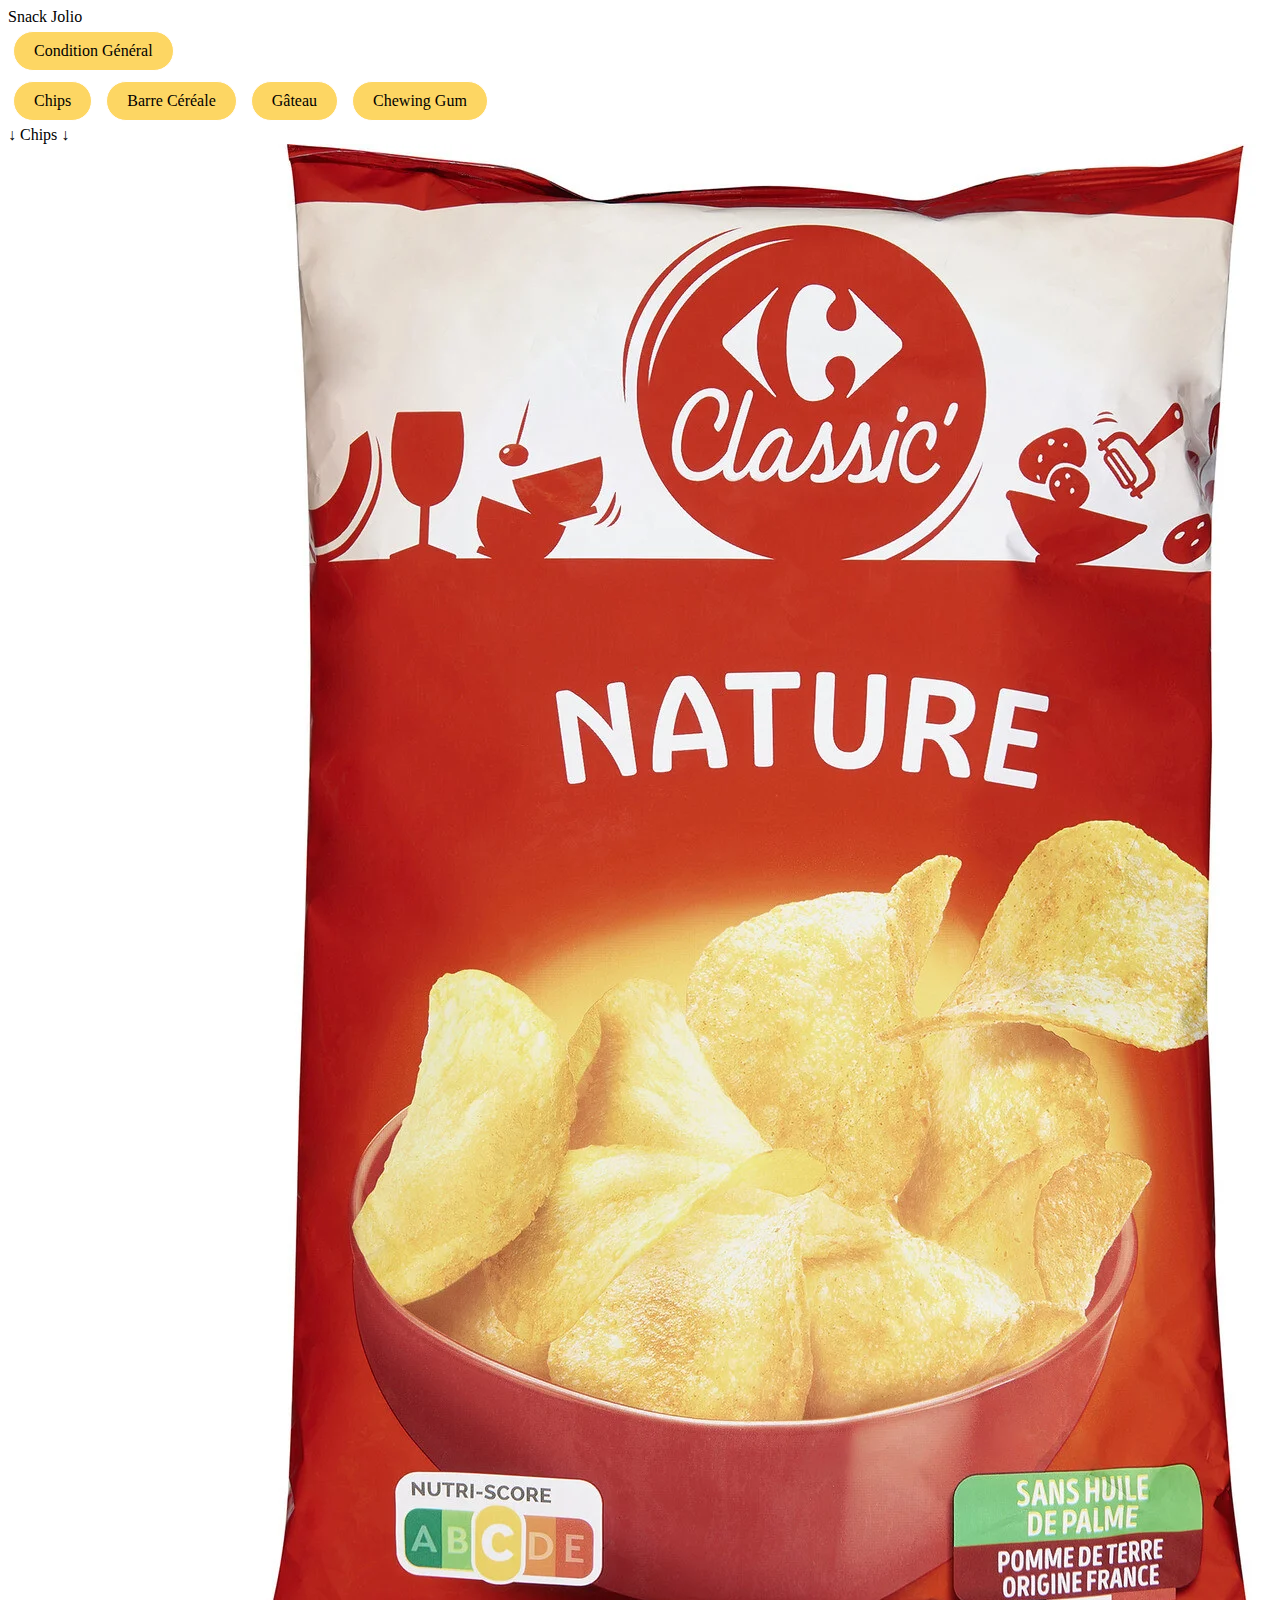
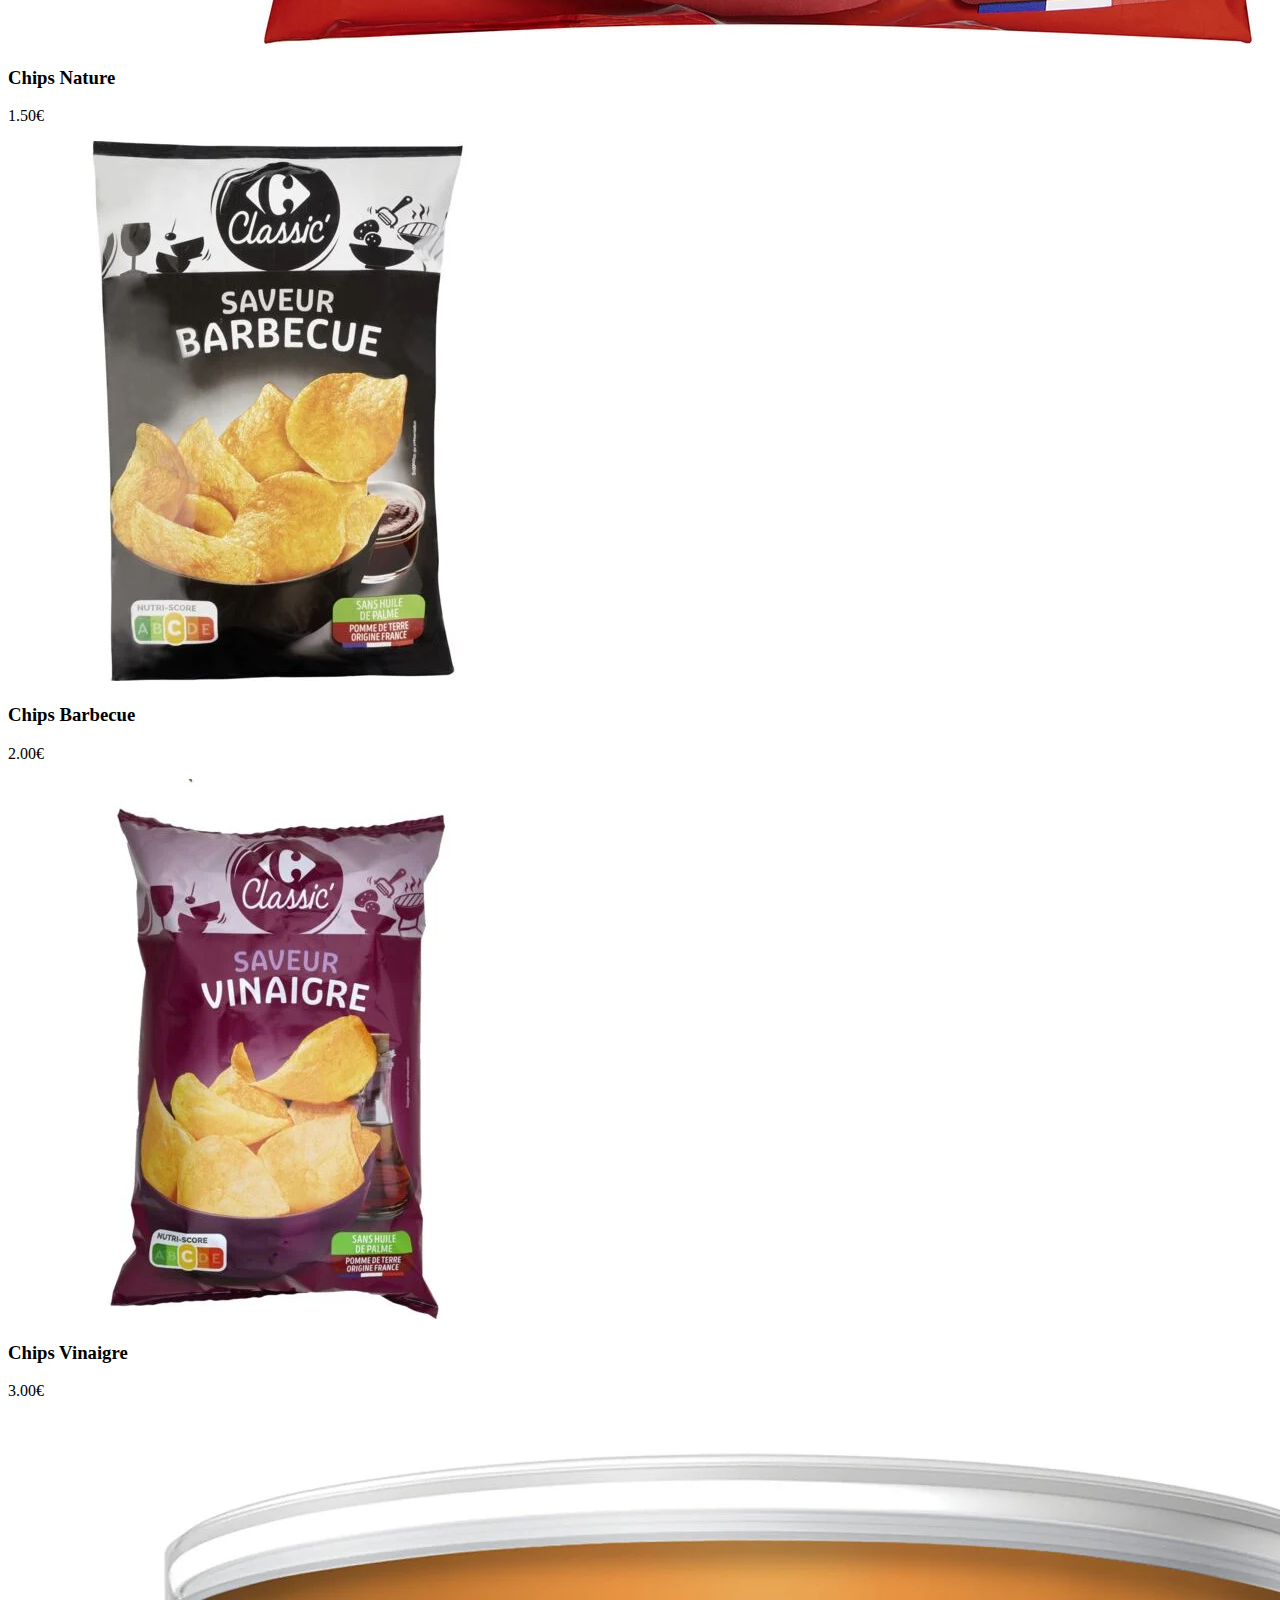
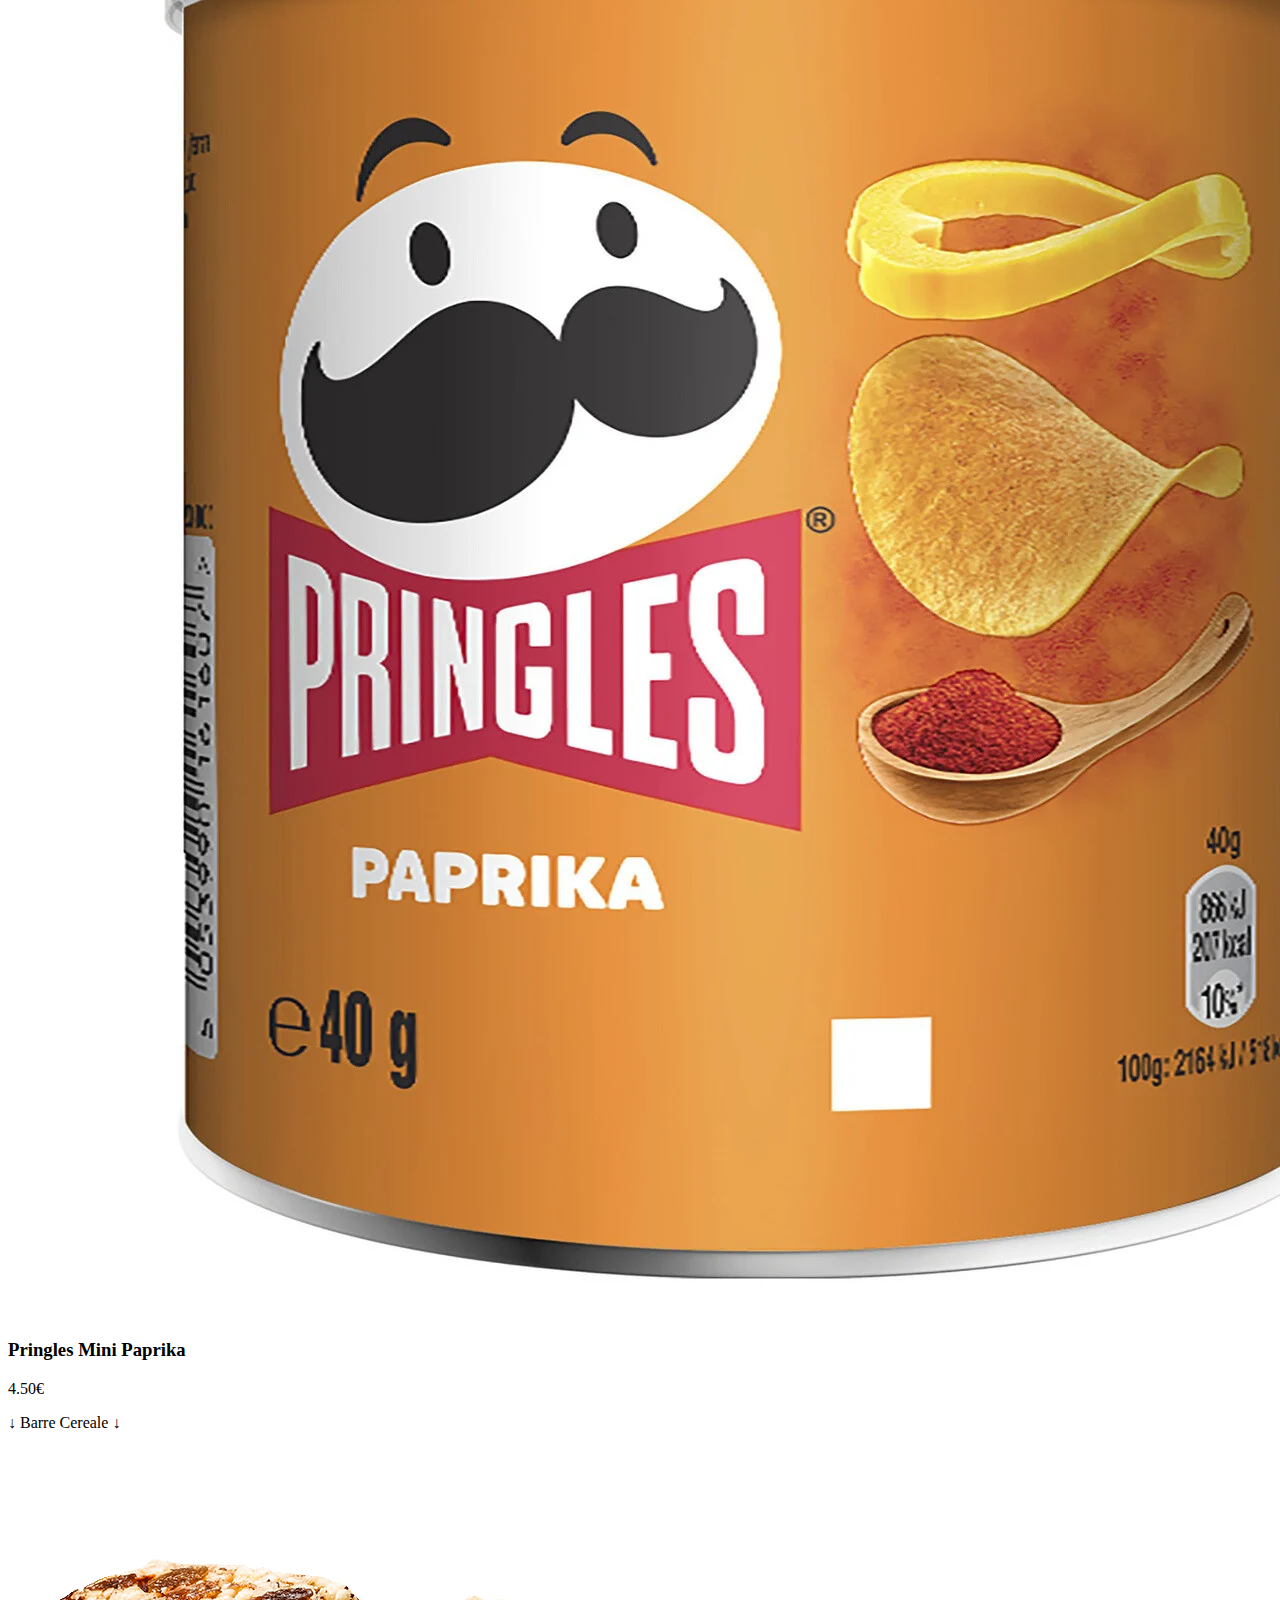
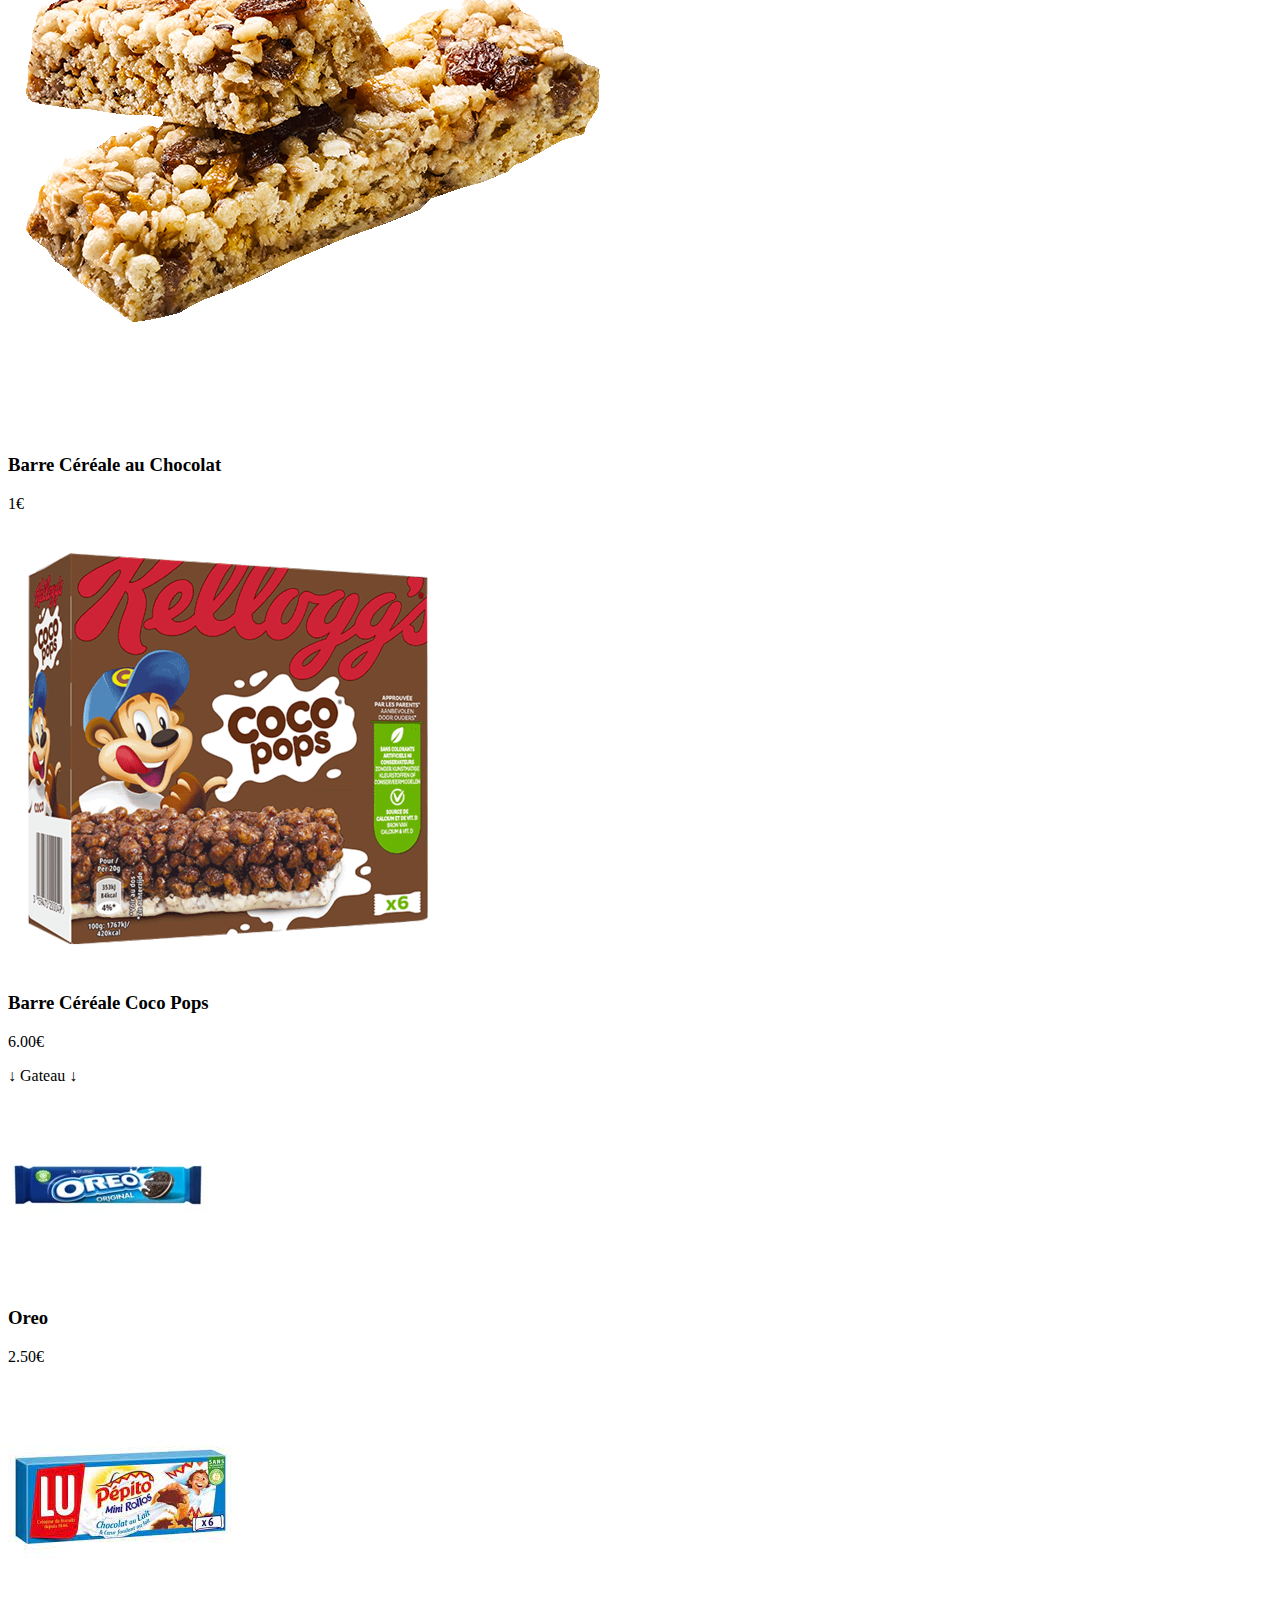
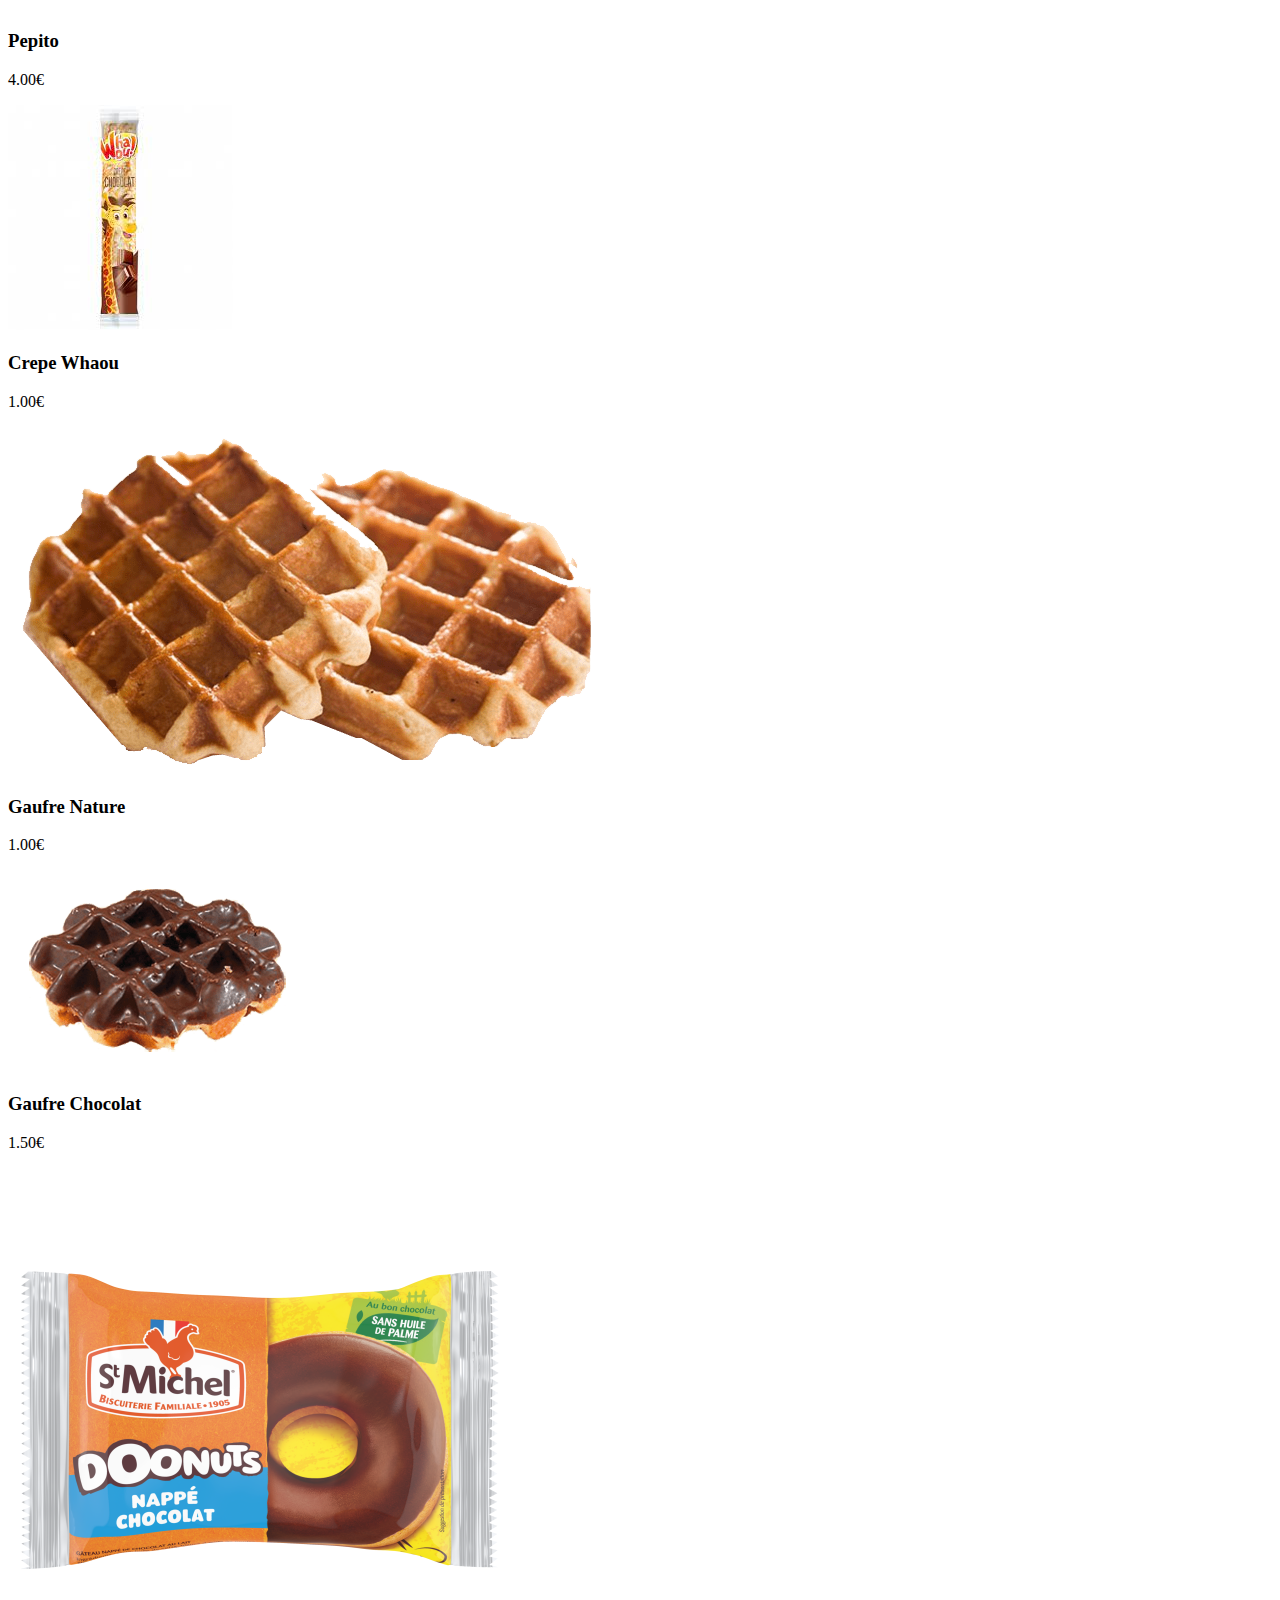
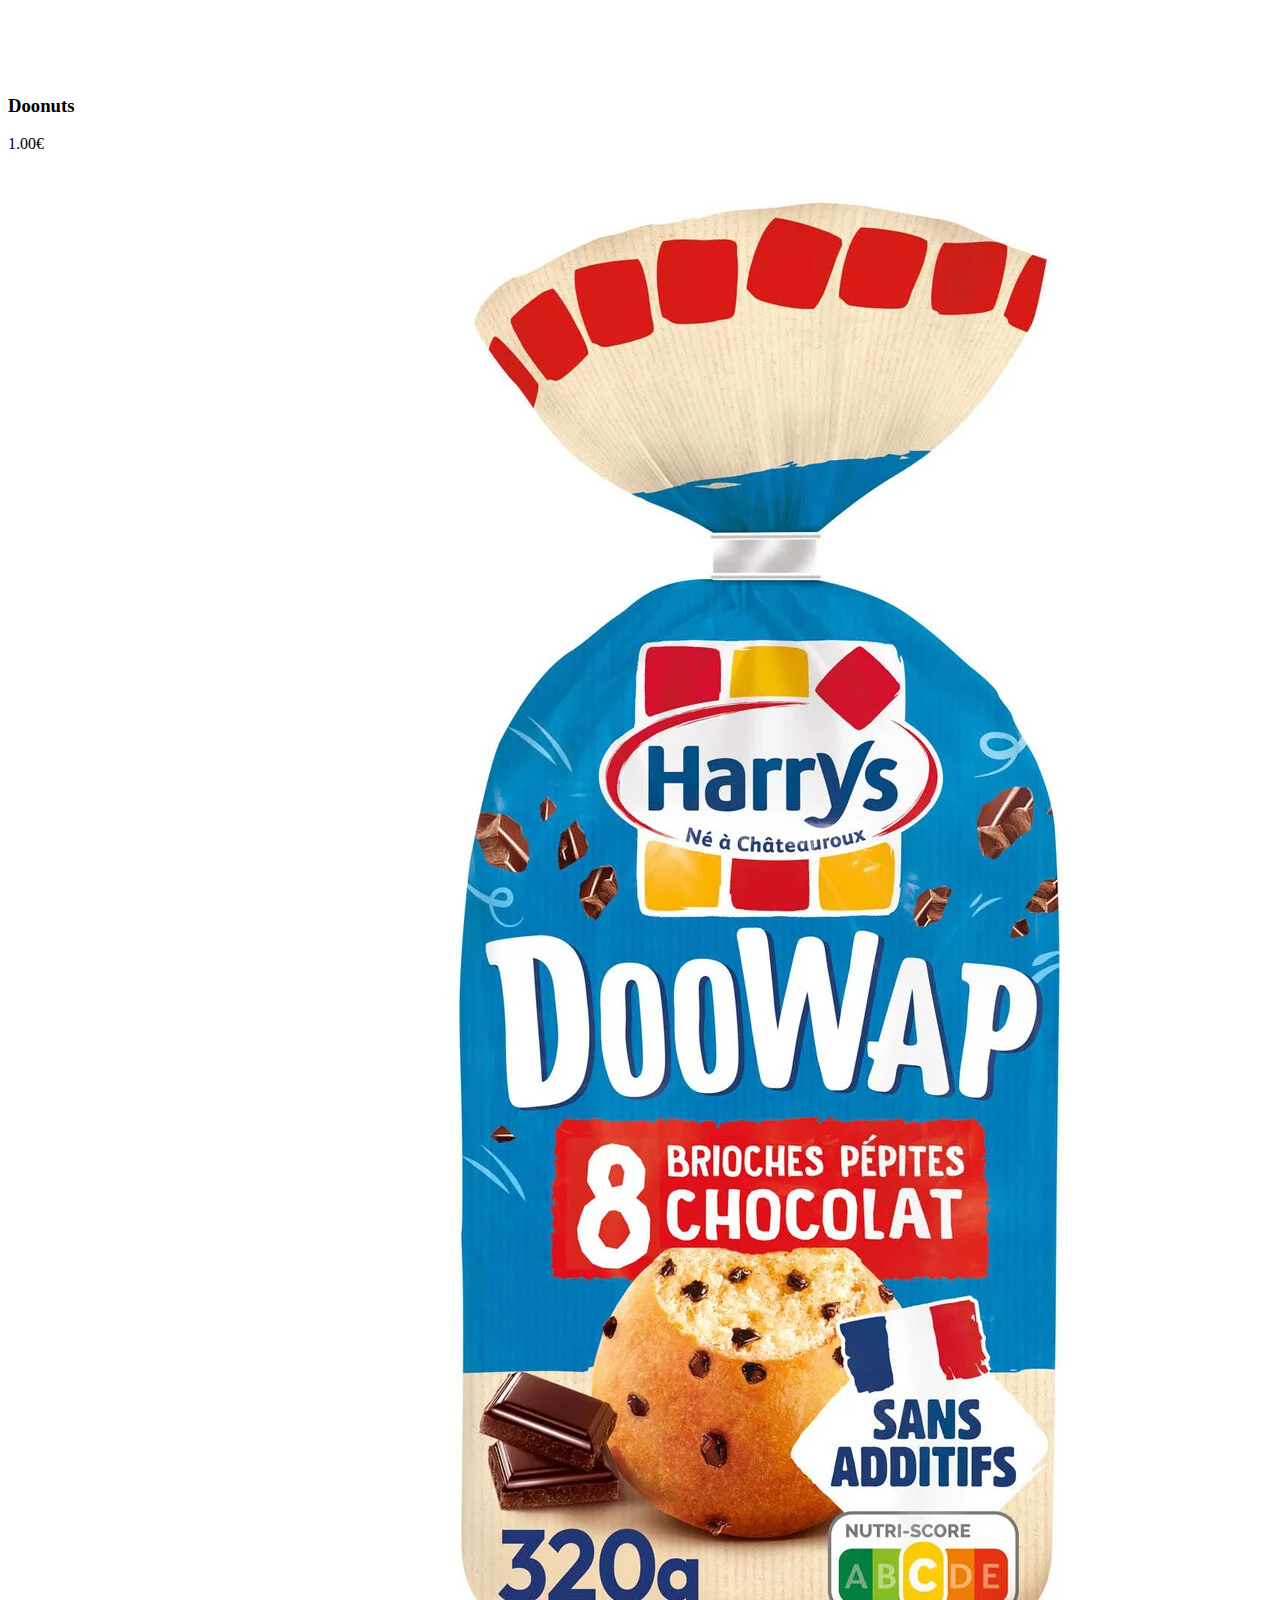
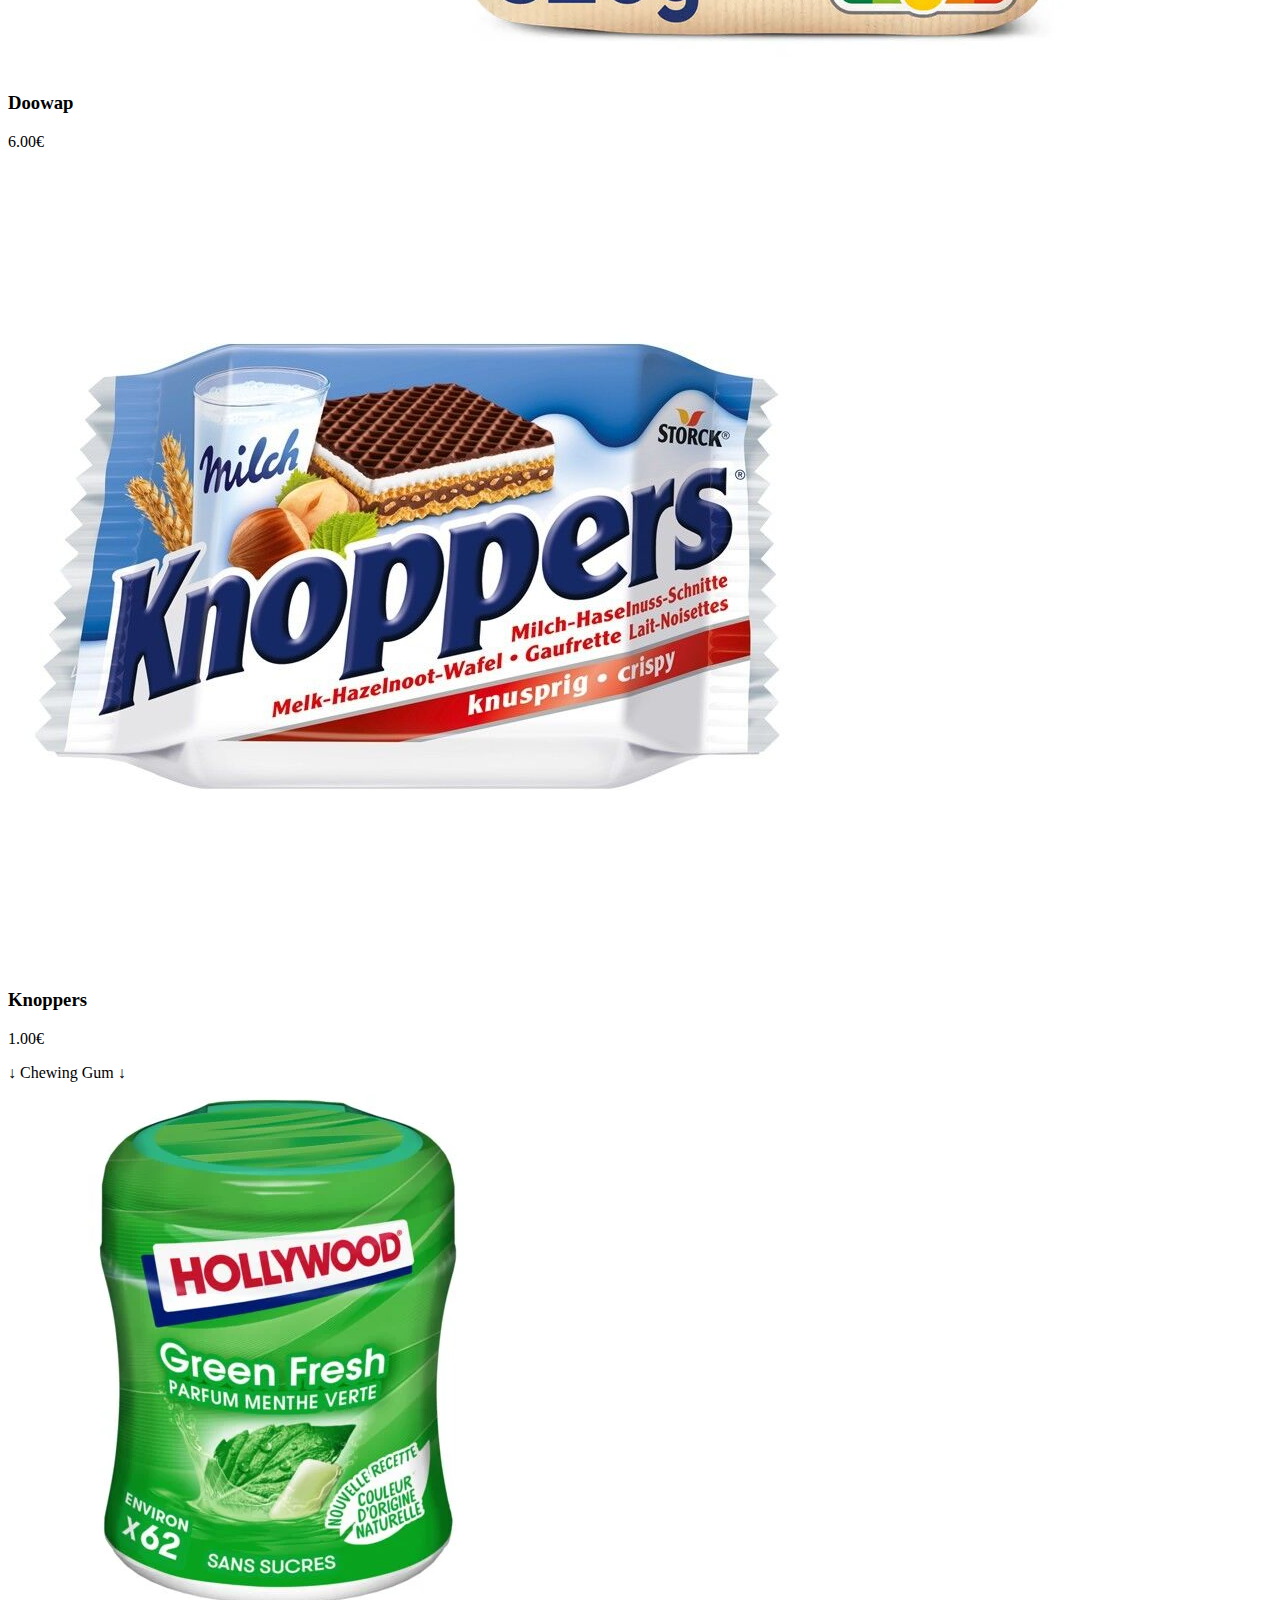
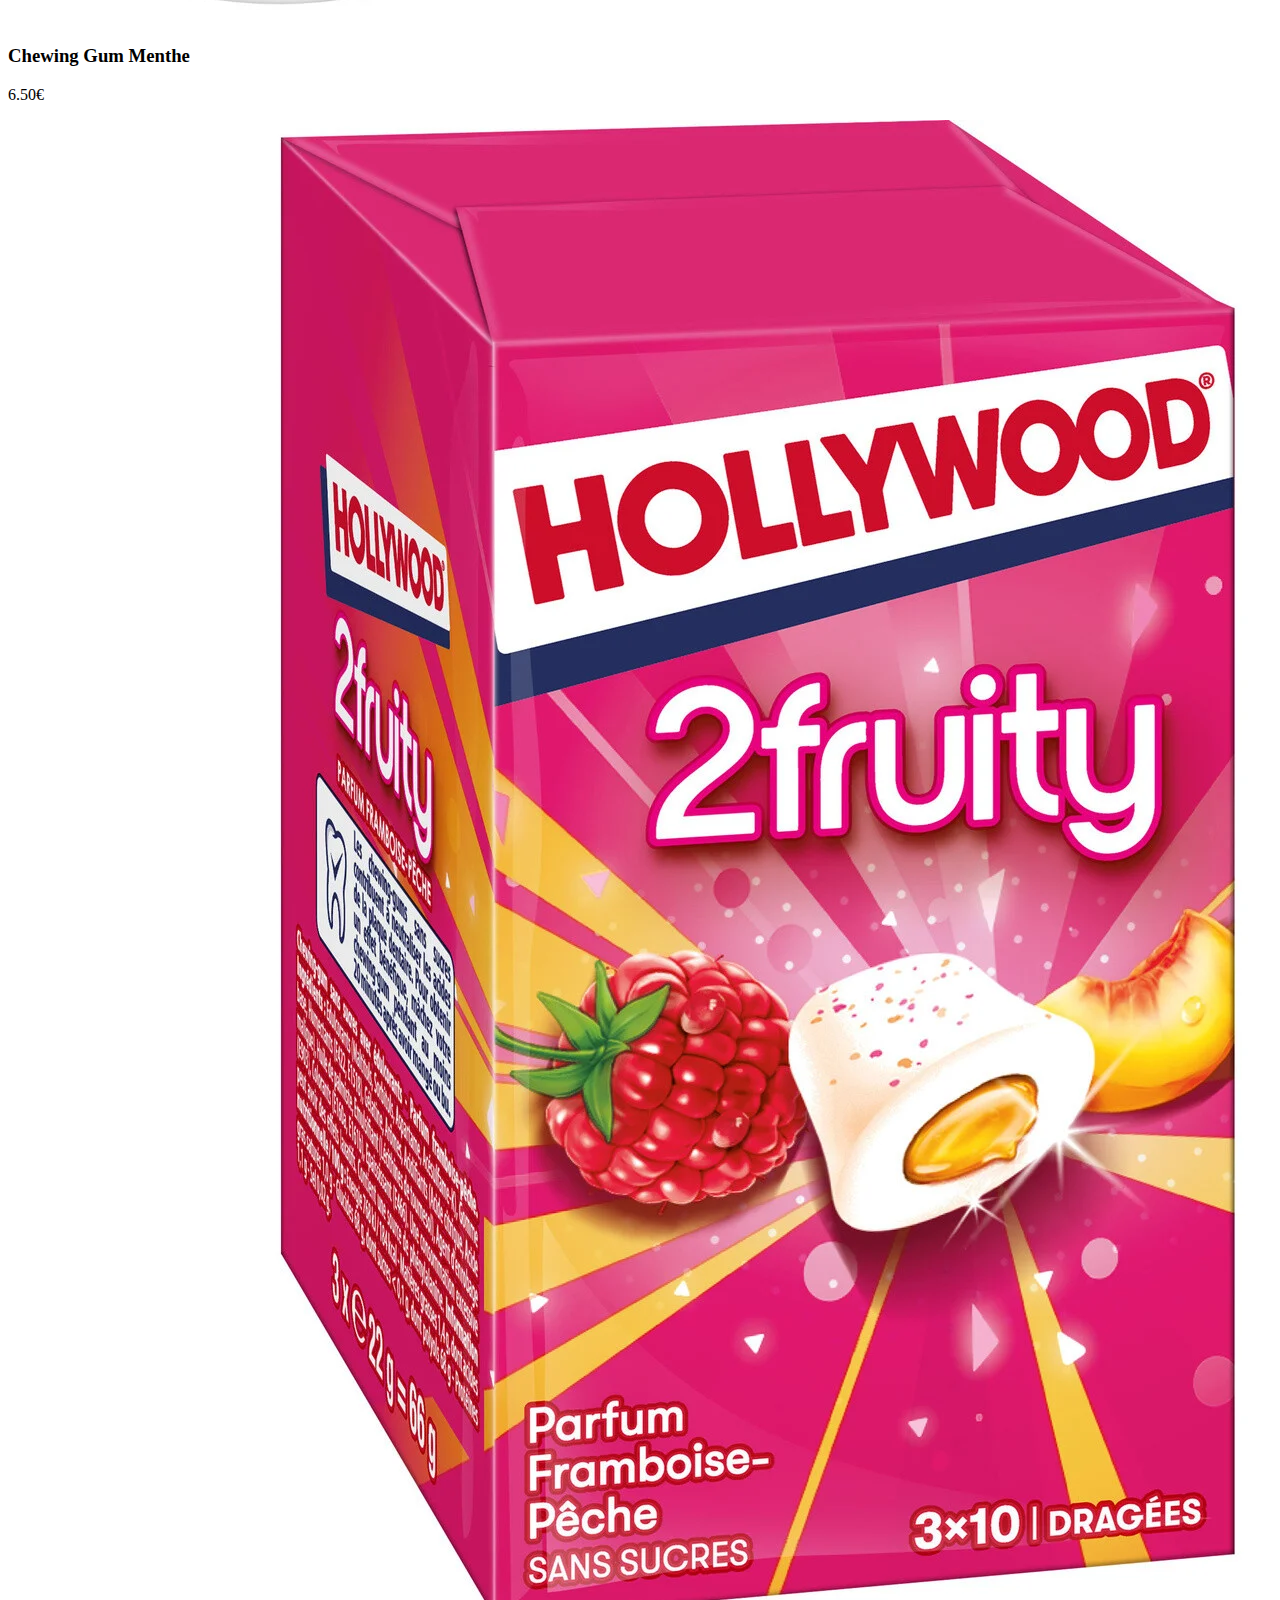
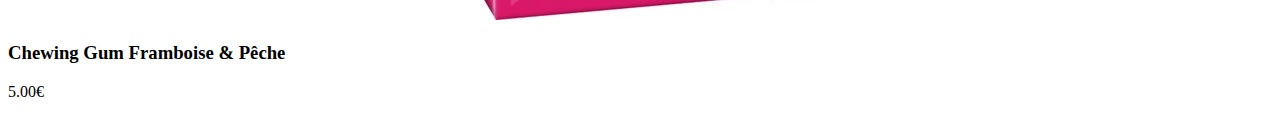
<file: index.html>
<!DOCTYPE html>
<head>
    <meta charset="utf-8"/>
    <meta name="viewport" content="width=device-width, initial-scale=1.0">
    <title>Snack Jolio - Boutique</title>
    <link rel="icon" href="photo/sac-de-livraison.png"/> 
    <link rel="stylesheet" href="style.css"/>
    <script src="https://www.paypal.com/sdk/js?client-id=test&currency=EUR"></script>
</head>

<body>
  <div class="titre">Snack Jolio</div>
  
  <div class="lien">
    <a href=Condition_général.html>Condition Général</a>
  </div>

  <div class="lien">
    <a href=#Chips>Chips</a>
    <a href=#Barre>Barre Céréale</a>
    <a href=#Gateau>Gâteau</a>
    <a href=#Chewing_gum>Chewing Gum</a>
  </div>

  <div id="Chips" class="titre1">↓ Chips ↓</div>

    <div class="product">
        <img class="image" src="photo/Chips_nature_carrefour.png" alt="Chips Nature Classic">
        <h3>Chips Nature</h3>
        <p class="price">1.50€</p>
        <div id="paypal-button-container"></div>
      <script>
    paypal.Buttons({

      style: {
        layout: 'horizontal',
        color:  'gold',
        shape:  'pill',
        label:  'paypal'
      },

      createOrder: function(data, actions){
        return actions.order.create({
          purchase_units: [{
            amount: {
              value: '1.85',
            },
          }],
        })
      },
      onApprouve : function(data, actions) {
        return actions.order.capture().then(function(details){
          alert("Transaction accepter : "+ details.payer.name.given_name)
        })
      },
      onError: function(err){
        console.error('Payment Error :', err);
        alert('Payment refuser !');
      }

    }).render("#paypal-button-container");
    </script>
    </div>

    <div class="product">
        <img class="image" src="photo/Chips BBQ carrefour.png" alt="Chips au Barbecue">
        <h3>Chips Barbecue</h3>
        <p class="price">2.00€</p>
        <div id="paypal-button-container2"></div>
      <script>
    paypal.Buttons({

      style: {
        layout: 'horizontal',
        color:  'gold',
        shape:  'pill',
        label:  'paypal'
      },

      createOrder: function(data, actions){
        return actions.order.create({
          purchase_units: [{
            amount: {
              value: '2.35',
            },
          }],
        })
      },
      onApprouve : function(data, actions) {
        return actions.order.capture().then(function(details){
          alert("Transaction accepter : "+ details.payer.name.given_name)
        })
      },
      onError: function(err){
        console.error('Payment Error :', err);
        alert('Payment refuser !');
      }

    }).render("#paypal-button-container2");
    </script>
    </div>

    <div class="product">
      <img class="image" src="photo/Chips vinaigre.png" alt="Chips au Vinaigre">
      <h3>Chips Vinaigre</h3>
      <p class="price">3.00€</p>
      <div id="paypal-button-container3"></div>
      <script>
      paypal.Buttons({

      style: {
        layout: 'horizontal',
        color:  'gold',
        shape:  'pill',
        label:  'paypal'
      },

      createOrder: function(data, actions){
        return actions.order.create({
          purchase_units: [{
            amount: {
              value: '3.35',
            },
          }],
       })
      },
      onApprouve : function(data, actions) {
        return actions.order.capture().then(function(details){
          alert("Transaction accepter : "+ details.payer.name.given_name)
        })
      },
      onError: function(err){
        console.error('Payment Error :', err);
        alert('Payment refuser !');
      }

    }).render("#paypal-button-container3");
    </script>
    </div>

    <div class="product">
      <img class="image" src="photo/Pringles paprika.png" alt="Pringles Paprika">
      <h3>Pringles Mini Paprika</h3>
      <p class="price">4.50€</p>
      <div id="paypal-button-container15"></div>
    <script>
  paypal.Buttons({

    style: {
      layout: 'horizontal',
      color:  'gold',
      shape:  'pill',
      label:  'paypal'
    },

    createOrder: function(data, actions){
      return actions.order.create({
        purchase_units: [{
          amount: {
            value: '4.85',
          },
        }],
      })
    },
    onApprouve : function(data, actions) {
      return actions.order.capture().then(function(details){
        alert("Transaction accepter : "+ details.payer.name.given_name)
      })
    },
    onError: function(err){
      console.error('Payment Error :', err);
      alert('Payment refuser !');
    }

  }).render("#paypal-button-container15");
  </script>
    </div>

    <div id="Barre" class="titre1">↓ Barre Cereale ↓</div>

    <div class="product">
        <img class="image" src="photo/Barre-céréale-chocolat.png" alt="Barre Céréale au Chocolat">
        <h3>Barre Céréale au Chocolat</h3>
        <p class="price">1€</p>
        <div id="paypal-button-container1"></div>
      <script>
    paypal.Buttons({

      style: {
        layout: 'horizontal',
        color:  'gold',
        shape:  'pill',
        label:  'paypal'
      },

      createOrder: function(data, actions){
        return actions.order.create({
          purchase_units: [{
            amount: {
              value: '1.35'
            }
          }]
        })
      },
      onApprouve : function(data, actions) {
        return actions.order.capture().then(function(details){
          alert("Transaction accepter : "+ details.payer.name.given_name)
        })
      },
      onError: function(err){
        console.error('Payment Error :', err);
        alert('Payment refuser !');
      }

    }).render("#paypal-button-container1");
    </script>
    </div>

    <div class="product">
      <img class="image" src="photo/Coco pops.png" alt="Barre Céréale Coco Pops">
      <h3>Barre Céréale Coco Pops</h3>
      <p class="price">6.00€</p>
      <div id="paypal-button-container9"></div>
    <script>
  paypal.Buttons({

    style: {
      layout: 'horizontal',
      color:  'gold',
      shape:  'pill',
      label:  'paypal'
    },

    createOrder: function(data, actions){
      return actions.order.create({
        purchase_units: [{
          amount: {
            value: '6.35',
          },
        }],
      })
    },
    onApprouve : function(data, actions) {
      return actions.order.capture().then(function(details){
        alert("Transaction accepter : "+ details.payer.name.given_name)
      })
    },
    onError: function(err){
      console.error('Payment Error :', err);
      alert('Payment refuser !');
    }

  }).render("#paypal-button-container9");
  </script>
    </div>

    <div id="Gateau" class="titre1">↓ Gateau ↓</div>

    <div class="product">
      <img class="image" src="photo/Oreo.png" alt="Oreo">
      <h3>Oreo</h3>
      <p class="price">2.50€</p>
      <div id="paypal-button-container4"></div>
      <script>
      paypal.Buttons({

      style: {
        layout: 'horizontal',
        color:  'gold',
        shape:  'pill',
        label:  'paypal'
      },

      createOrder: function(data, actions){
        return actions.order.create({
          purchase_units: [{
            amount: {
              value: '2.85',
            },
          }],
       })
      },
      onApprouve : function(data, actions) {
        return actions.order.capture().then(function(details){
          alert("Transaction accepter : "+ details.payer.name.given_name)
        })
      },
      onError: function(err){
        console.error('Payment Error :', err);
        alert('Payment refuser !');
      }

    }).render("#paypal-button-container4");
    </script>
    </div>

    <div class="product">
      <img class="image" src="photo/pepito.jpg" alt="Pepito">
      <h3>Pepito</h3>
      <p class="price">4.00€</p>
      <div id="paypal-button-container5"></div>
      <script>
      paypal.Buttons({

      style: {
        layout: 'horizontal',
        color:  'gold',
        shape:  'pill',
        label:  'paypal'
      },

      createOrder: function(data, actions){
        return actions.order.create({
          purchase_units: [{
            amount: {
              value: '4.35',
            },
          }],
       })
      },
      onApprouve : function(data, actions) {
        return actions.order.capture().then(function(details){
          alert("Transaction accepter : "+ details.payer.name.given_name)
        })
      },
      onError: function(err){
        console.error('Payment Error :', err);
        alert('Payment refuser !');
      }

    }).render("#paypal-button-container5");
    </script>
    </div>

    <div class="product">
      <img class="image" src="photo/crepes whaou.jpg" alt="Crepes Whaou">
      <h3>Crepe Whaou</h3>
      <p class="price">1.00€</p>
      <div id="paypal-button-container6"></div>
    <script>
  paypal.Buttons({

    style: {
      layout: 'horizontal',
      color:  'gold',
      shape:  'pill',
      label:  'paypal'
    },

    createOrder: function(data, actions){
      return actions.order.create({
        purchase_units: [{
          amount: {
            value: '1.35',
          },
        }],
      })
    },
    onApprouve : function(data, actions) {
      return actions.order.capture().then(function(details){
        alert("Transaction accepter : "+ details.payer.name.given_name)
      })
    },
    onError: function(err){
      console.error('Payment Error :', err);
      alert('Payment refuser !');
    }

  }).render("#paypal-button-container6");
  </script>
    </div>

    <div class="product">
      <img class="image" src="photo/gaffre nature.png" alt="Gaufre Nature">
      <h3>Gaufre Nature</h3>
      <p class="price">1.00€</p>
      <div id="paypal-button-container7"></div>
    <script>
  paypal.Buttons({

    style: {
      layout: 'horizontal',
      color:  'gold',
      shape:  'pill',
      label:  'paypal'
    },

    createOrder: function(data, actions){
      return actions.order.create({
        purchase_units: [{
          amount: {
            value: '1.35',
          },
        }],
      })
    },
    onApprouve : function(data, actions) {
      return actions.order.capture().then(function(details){
        alert("Transaction accepter : "+ details.payer.name.given_name)
      })
    },
    onError: function(err){
      console.error('Payment Error :', err);
      alert('Payment refuser !');
    }

  }).render("#paypal-button-container7");
  </script>
    </div>

    <div class="product">
      <img class="image" src="photo/gauffre chocolat.png" alt="Gaufre Chocolat">
      <h3>Gaufre Chocolat</h3>
      <p class="price">1.50€</p>
      <div id="paypal-button-container8"></div>
    <script>
  paypal.Buttons({

    style: {
      layout: 'horizontal',
      color:  'gold',
      shape:  'pill',
      label:  'paypal'
    },

    createOrder: function(data, actions){
      return actions.order.create({
        purchase_units: [{
          amount: {
            value: '1.85',
          },
        }],
      })
    },
    onApprouve : function(data, actions) {
      return actions.order.capture().then(function(details){
        alert("Transaction accepter : "+ details.payer.name.given_name)
      })
    },
    onError: function(err){
      console.error('Payment Error :', err);
      alert('Payment refuser !');
    }

  }).render("#paypal-button-container8");
  </script>
    </div>

    <div class="product">
      <img class="image" src="photo/Doonuts.png" alt="Doonuts">
      <h3>Doonuts</h3>
      <p class="price">1.00€</p>
      <div id="paypal-button-container10"></div>
    <script>
  paypal.Buttons({

    style: {
      layout: 'horizontal',
      color:  'gold',
      shape:  'pill',
      label:  'paypal'
    },

    createOrder: function(data, actions){
      return actions.order.create({
        purchase_units: [{
          amount: {
            value: '1.35',
          },
        }],
      })
    },
    onApprouve : function(data, actions) {
      return actions.order.capture().then(function(details){
        alert("Transaction accepter : "+ details.payer.name.given_name)
      })
    },
    onError: function(err){
      console.error('Payment Error :', err);
      alert('Payment refuser !');
    }

  }).render("#paypal-button-container10");
  </script>
    </div>

    <div class="product">
      <img class="image" src="photo/Doowap.png" alt="Doowap">
      <h3>Doowap</h3>
      <p class="price">6.00€</p>
      <div id="paypal-button-container11"></div>
    <script>
  paypal.Buttons({

    style: {
      layout: 'horizontal',
      color:  'gold',
      shape:  'pill',
      label:  'paypal'
    },

    createOrder: function(data, actions){
      return actions.order.create({
        purchase_units: [{
          amount: {
            value: '6.35',
          },
        }],
      })
    },
    onApprouve : function(data, actions) {
      return actions.order.capture().then(function(details){
        alert("Transaction accepter : "+ details.payer.name.given_name)
      })
    },
    onError: function(err){
      console.error('Payment Error :', err);
      alert('Payment refuser !');
    }

  }).render("#paypal-button-container11");
  </script>
    </div>

    <div class="product">
      <img class="image" src="photo/Knoppers.jpg" alt="Knoppers">
      <h3>Knoppers</h3>
      <p class="price">1.00€</p>
      <div id="paypal-button-container12"></div>
    <script>
  paypal.Buttons({

    style: {
      layout: 'horizontal',
      color:  'gold',
      shape:  'pill',
      label:  'paypal'
    },

    createOrder: function(data, actions){
      return actions.order.create({
        purchase_units: [{
          amount: {
            value: '1.35',
          },
        }],
      })
    },
    onApprouve : function(data, actions) {
      return actions.order.capture().then(function(details){
        alert("Transaction accepter : "+ details.payer.name.given_name)
      })
    },
    onError: function(err){
      console.error('Payment Error :', err);
      alert('Payment refuser !');
    }

  }).render("#paypal-button-container12");
  </script>
    </div>

    <div id="Chewing_gum" class="titre1">↓ Chewing Gum ↓</div>

    <div class="product">
      <img class="image" src="photo/chewing gum menthe.png" alt="chewing gum menthe">
      <h3>Chewing Gum Menthe</h3>
      <p class="price">6.50€</p>
      <div id="paypal-button-container13"></div>
    <script>
  paypal.Buttons({

    style: {
      layout: 'horizontal',
      color:  'gold',
      shape:  'pill',
      label:  'paypal'
    },

    createOrder: function(data, actions){
      return actions.order.create({
        purchase_units: [{
          amount: {
            value: '6.85',
          },
        }],
      })
    },
    onApprouve : function(data, actions) {
      return actions.order.capture().then(function(details){
        alert("Transaction accepter : "+ details.payer.name.given_name)
      })
    },
    onError: function(err){
      console.error('Payment Error :', err);
      alert('Payment refuser !');
    }

  }).render("#paypal-button-container13");
  </script>
    </div>

    <div class="product">
      <img class="image" src="photo/Chewing gum fruit.png" alt="Chewing gum fruit">
      <h3>Chewing Gum Framboise & Pêche</h3>
      <p class="price">5.00€</p>
      <div id="paypal-button-container14"></div>
    <script>
  paypal.Buttons({

    style: {
      layout: 'horizontal',
      color:  'gold',
      shape:  'pill',
      label:  'paypal'
    },

    createOrder: function(data, actions){
      return actions.order.create({
        purchase_units: [{
          amount: {
            value: '5.35',
          },
        }],
      })
    },
    onApprouve : function(data, actions) {
      return actions.order.capture().then(function(details){
        alert("Transaction accepter : "+ details.payer.name.given_name)
      })
    },
    onError: function(err){
      console.error('Payment Error :', err);
      alert('Payment refuser !');
    }

  }).render("#paypal-button-container14");
  </script>
    </div>
</body>
</file>
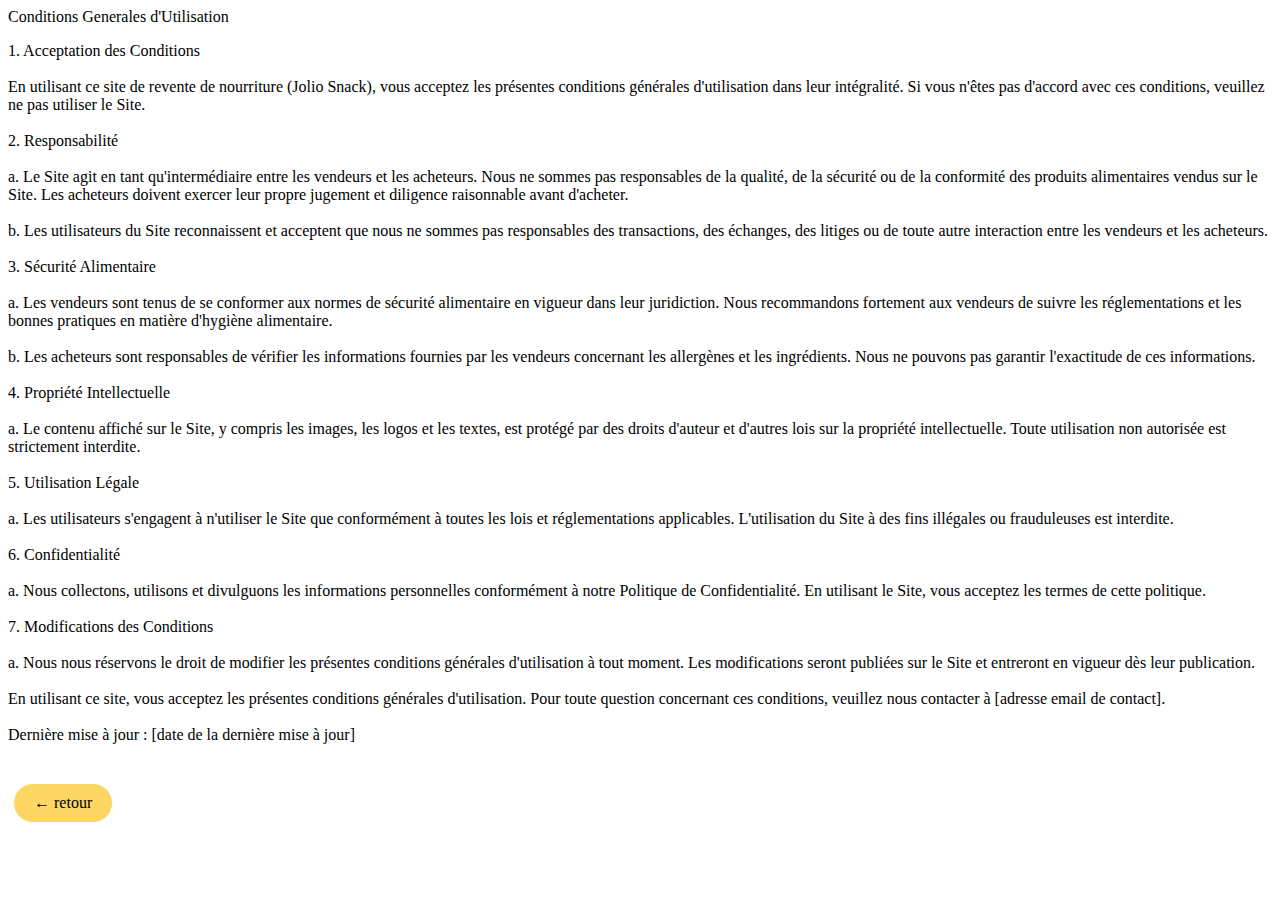
<file: Condition_général.html>
<!DOCTYPE html>
<head>
    <meta charset="utf-8"/>
    <meta name="viewport" content="width=device-width, initial-scale=1.0">
    <title>Snack Jolio - Boutique</title>
    <link rel="icon" href="photo/sac-de-livraison.png"/> 
    <link rel="stylesheet" href="style.css"/>
</head>

<body>
    <div class="titre">Conditions Generales d'Utilisation</div>
<p>1. Acceptation des Conditions<br><br>
    
    En utilisant ce site de revente de nourriture (Jolio Snack), vous acceptez les présentes conditions générales d'utilisation dans leur intégralité. Si vous n'êtes pas d'accord avec ces conditions, veuillez ne pas utiliser le Site.<br><br>
    
    2. Responsabilité<br><br>
    
    a. Le Site agit en tant qu'intermédiaire entre les vendeurs et les acheteurs. Nous ne sommes pas responsables de la qualité, de la sécurité ou de la conformité des produits alimentaires vendus sur le Site. Les acheteurs doivent exercer leur propre jugement et diligence raisonnable avant d'acheter.<br><br>
    
    b. Les utilisateurs du Site reconnaissent et acceptent que nous ne sommes pas responsables des transactions, des échanges, des litiges ou de toute autre interaction entre les vendeurs et les acheteurs.<br><br>
    
    3. Sécurité Alimentaire<br><br>
    
    a. Les vendeurs sont tenus de se conformer aux normes de sécurité alimentaire en vigueur dans leur juridiction. Nous recommandons fortement aux vendeurs de suivre les réglementations et les bonnes pratiques en matière d'hygiène alimentaire.<br><br>
    
    b. Les acheteurs sont responsables de vérifier les informations fournies par les vendeurs concernant les allergènes et les ingrédients. Nous ne pouvons pas garantir l'exactitude de ces informations.<br><br>
    
    4. Propriété Intellectuelle<br><br>
    
    a. Le contenu affiché sur le Site, y compris les images, les logos et les textes, est protégé par des droits d'auteur et d'autres lois sur la propriété intellectuelle. Toute utilisation non autorisée est strictement interdite.<br><br>
    
    5. Utilisation Légale<br><br>
    
    a. Les utilisateurs s'engagent à n'utiliser le Site que conformément à toutes les lois et réglementations applicables. L'utilisation du Site à des fins illégales ou frauduleuses est interdite.<br><br>
    
    6. Confidentialité<br><br>
    
    a. Nous collectons, utilisons et divulguons les informations personnelles conformément à notre Politique de Confidentialité. En utilisant le Site, vous acceptez les termes de cette politique.<br><br>
    
    7. Modifications des Conditions<br><br>
    
    a. Nous nous réservons le droit de modifier les présentes conditions générales d'utilisation à tout moment. Les modifications seront publiées sur le Site et entreront en vigueur dès leur publication.<br><br>
    
    En utilisant ce site, vous acceptez les présentes conditions générales d'utilisation. Pour toute question concernant ces conditions, veuillez nous contacter à [adresse email de contact].<br><br>
    
    Dernière mise à jour : [date de la dernière mise à jour]<br><br>
    </p>
    <div class="lien">
        <a href=index.html>← retour</a>
    </div>
</body>
</file>
<file: style.css>
@font-face {
    font-family: 'Grafton';
    src: url('font/zt-grafton-regular.ttf') format('truetype');
}

/* Style de base pour les liens */
a {
    display: inline-block;
    padding: 10px 20px; /* Ajustez les valeurs selon vos préférences */
    background-color: #fdd663; /* Couleur de fond jaune */
    color: black; /* Couleur du texte noir */
    text-decoration: none; /* Pas de soulignement */
    border: 1px solid rgb(255, 255, 255); /* Bordure noire d'épaisseur 1px */
    border-radius: 20px; /* Coins arrondis */
    margin: 5px; /* Marge autour des liens */
}
  
  /* Au survol de la souris */
a:hover {
    background-color: orange; /* Couleur de fond orange au survol */
}

@media screen and (max-width: 426px) {    
    .lien{
        text-align: center;
        margin-top: 20px;
    }
    
    .titre {
        text-align: center;
        font-family: 'Grafton';
        font-size: 34px;
    }
    
    .titre1 {
        margin-top: 20px;
        text-align: center;
        font-family: 'Grafton';
        font-size: 20px;
    }

    .image {
        max-width: 150px;
    }

    .product {
        border: 1px solid #ccc;
        padding: 10px;
        text-align: center;
        margin: 10px;
    }
      
    .price {
        font-weight: bold;
        color: #f00;
    }
      
    .add-to-cart {
        background-color: #333;
        color: #fff;
        border: none;
        padding: 5px 10px;
        cursor: pointer;
    }
      
    .panier {
        float: right;
        max-width: 40px;
        margin-left: -50px;
        margin-right: 10px;
    }

    .retour {
        float: left;
        max-width: 40px;
        margin-left: 10px;
        margin-right: -30px;
    }

    .cart-item {
        display: flex;
        align-items: center;
        margin: 10px;
    }
    
    .cart-item-image {
        width: 50px;
        height: 50px;
        margin-right: 10px;
    }
    
    .cart-item-name {
        font-size: 16px;
    }
    
}
</file>
